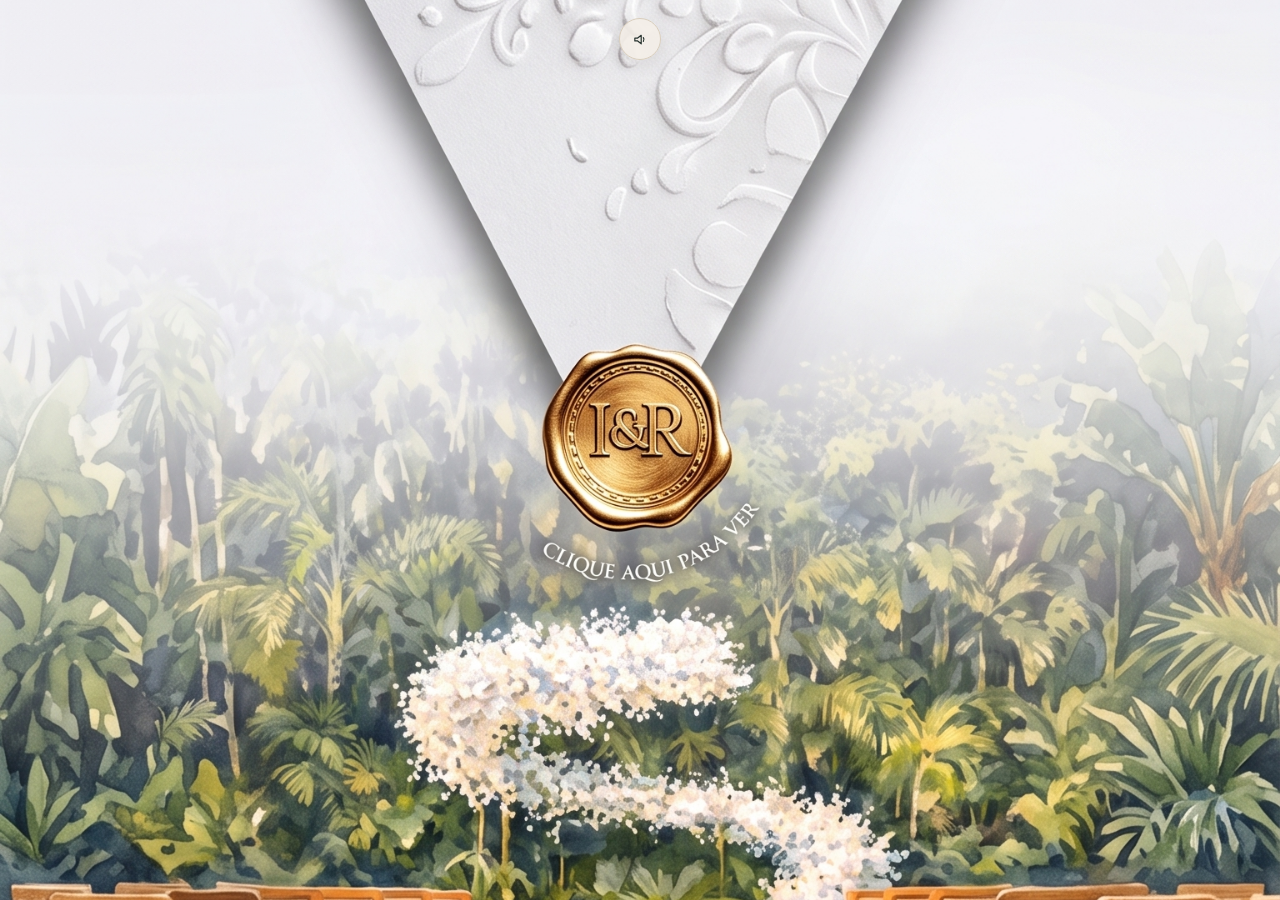
<file: index.html>
<!doctype html>
<html lang="pt-BR">
<head>
  <meta charset="utf-8">
  <meta name="viewport" content="width=device-width, initial-scale=1, viewport-fit=cover">
  <meta name="theme-color" content="#f3eee7">
  <!-- SUBSTITUA a URL, título, descrição e imagem pelos dados da publicação final. -->
  <title>Raqueline &amp; Irnand | Nosso casamento</title>
  <meta name="description" content="Você está convidado para celebrar conosco o início da nossa vida a dois.">
  <link rel="canonical" href="https://christhedragon.github.io/Convite_casamento_irnand/">
  <meta property="og:type" content="website">
  <meta property="og:url" content="https://christhedragon.github.io/Convite_casamento_irnand/">
  <meta property="og:title" content="Raqueline &amp; Irnand | Nosso casamento">
  <meta property="og:description" content="Você está convidado para celebrar conosco o início da nossa vida a dois.">
  <meta property="og:image" content="https://christhedragon.github.io/Convite_casamento_irnand/assets/images/Cover2.jpeg?v=3">
  <meta property="og:image:secure_url" content="https://christhedragon.github.io/Convite_casamento_irnand/assets/images/Cover2.jpeg?v=3">
  <meta property="og:image:type" content="image/jpeg">
  <meta property="og:image:width" content="1200">
  <meta property="og:image:height" content="631">
  <meta property="og:image:alt" content="Capa do convite de casamento de Raqueline e Irnand">
  <meta property="og:locale" content="pt_BR">
  <meta name="twitter:card" content="summary_large_image">
  <meta name="twitter:title" content="Raqueline &amp; Irnand | Nosso casamento">
  <meta name="twitter:description" content="Você está convidado para celebrar conosco o início da nossa vida a dois.">
  <meta name="twitter:image" content="https://christhedragon.github.io/Convite_casamento_irnand/assets/images/Cover2.jpeg?v=3">
  <meta name="twitter:image:alt" content="Capa do convite de casamento de Raqueline e Irnand">
  <link rel="preconnect" href="https://fonts.googleapis.com">
  <link rel="preconnect" href="https://fonts.gstatic.com" crossorigin>
  <link href="https://fonts.googleapis.com/css2?family=Cormorant+Garamond:wght@400;500;600;700&family=Great+Vibes&family=Montserrat:wght@400;500;600&display=swap" rel="stylesheet">
  <link rel="stylesheet" href="https://cdn.jsdelivr.net/npm/swiper@11/swiper-bundle.min.css">
  <link rel="stylesheet" href="css/styles.css">
</head>
<body>
  <main class="invite">
    <section class="cover" id="cover" aria-label="Capa do convite">
      <!-- SUBSTITUA o caminho se o nome do arquivo da capa for alterado. -->
      <img class="cover-image" src="assets/images/Convite.jpeg" alt="Capa do convite de casamento">
      <!-- Botão invisível sobre o selo da imagem; ajuste a posição no CSS se necessário. -->
      <button class="cover-seal-button" id="openSeal" type="button" aria-label="Abrir convite"></button>
    </section>

    <section class="book" id="book" aria-label="Páginas do convite">
      <div class="swiper">
        <div class="swiper-wrapper">
          <article class="swiper-slide">
            <div class="page page-intro" role="button" tabindex="0" aria-label="Avançar para a próxima página">
              <span class="page-number">01 / 05</span>
              <div class="intro-content">
                <blockquote>
                  “Acima de tudo, porém, revistam-se do amor, que é o elo perfeito.”
                  <cite>Colossenses 3:14</cite>
                </blockquote>
                <p>Guiados pelo amor e unidos pela graça de Deus, convidamos você para celebrar conosco o início da nossa vida a dois.</p>
              </div>
              <span class="next-page-indicator" aria-hidden="true">
                <svg viewBox="0 0 24 24" focusable="false">
                  <path d="M5 12h13M13 6l6 6-6 6"></path>
                </svg>
              </span>
            </div>
          </article>

          <article class="swiper-slide">
            <div class="page page-date page-next" role="button" tabindex="0" aria-label="Avançar para a próxima página">
              <span class="page-number">02 / 05</span>
              <div class="date-content">
                <h2 class="date-title">
                  <span>Aguardamos</span>
                  <em>no</em>
                  <span>Dia</span>
                </h2>
                <time datetime="2026-11-21">21 de NOV de 2026</time>
              </div>
              <span class="next-page-indicator" aria-hidden="true">
                <svg viewBox="0 0 24 24" focusable="false">
                  <path d="M5 12h13M13 6l6 6-6 6"></path>
                </svg>
              </span>
            </div>
          </article>

          <article class="swiper-slide">
            <div class="page page-event page-next" role="button" tabindex="0" aria-label="Avançar para a próxima página">
              <span class="page-number">03 / 05</span>
              <div class="event-content">
                <p class="event-date">Data: 21   Novembro   2026</p>
                <p class="event-detail">Horário: Sábado às 17hrs</p>
                <p class="event-detail">Local: Rio São Lourenço Igreja Betel</p>
              </div>
              <span class="next-page-indicator" aria-hidden="true">
                <svg viewBox="0 0 24 24" focusable="false">
                  <path d="M5 12h13M13 6l6 6-6 6"></path>
                </svg>
              </span>
            </div>
          </article>

          <article class="swiper-slide">
            <div class="page page-menu page-next" id="menu" role="button" tabindex="0" aria-label="Abrir opções do convite">
              <span class="page-number">04 / 05</span>
              <div class="menu-panel">
                <nav class="menu-links" aria-label="Informações do casamento">
                  <a href="https://maps.app.goo.gl/FonDdMgVMcRzQwWJ8?g_st=aw" target="_blank" rel="noopener" aria-label="Abrir localização no Google Maps">
                    <svg viewBox="0 0 24 24" aria-hidden="true"><path d="M12 21s7-6.2 7-12a7 7 0 1 0-14 0c0 5.8 7 12 7 12Z"></path><circle cx="12" cy="9" r="2.2"></circle></svg>
                    <span>Local</span>
                  </a>
                  <a href="pages/presentes.html" aria-label="Abrir página de presentes">
                    <svg viewBox="0 0 24 24" aria-hidden="true"><path d="M4 10h16v10H4zM3 7h18v3H3zM12 7v13M12 7H8.5a2.5 2.5 0 1 1 2.5-2.5C11 5.8 12 7 12 7Zm0 0h3.5A2.5 2.5 0 1 0 13 4.5C13 5.8 12 7 12 7Z"></path></svg>
                    <span>Presentes</span>
                  </a>
                  <a href="https://wa.me/5591985142721?text=Ol%C3%A1%20Raqueline%2C%20eu%20confirmo%20minha%20presen%C3%A7a%20no%20seu%20dia%20especial%21" target="_blank" rel="noopener" aria-label="Confirmar presença pelo WhatsApp">
                    <svg viewBox="0 0 24 24" aria-hidden="true"><path d="M20 11.5a8 8 0 0 1-11.8 7L4 20l1.5-4.1A8 8 0 1 1 20 11.5Z"></path><path d="M9 8.5c.2 1.8 1.7 3.7 3.5 4.5l1.2-1 1.8.8c.2.1.3.3.2.5-.3.8-1 1.3-1.8 1.2-3.8-.5-5.9-3.5-6.1-5.5-.1-.8.4-1.5 1.2-1.8.2-.1.4 0 .5.2l.8 1.8-1.3 1.1Z"></path></svg>
                    <span>Confirmar Presença</span>
                  </a>
                  <a href="pages/dress-code.html" aria-label="Abrir página de dress code">
                    <svg viewBox="0 0 24 24" aria-hidden="true"><path d="m8 4 4 3 4-3 4 3-2 6-2-1v8H8v-8l-2 1-2-6 4-3Z"></path></svg>
                    <span>Dress code</span>
                  </a>
                  <a href="pages/manual.html" aria-label="Abrir manual dos convidados">
                    <svg viewBox="0 0 24 24" aria-hidden="true"><path d="M5 4h11a3 3 0 0 1 3 3v13H8a3 3 0 0 1-3-3V4Z"></path><path d="M8 20V7a3 3 0 0 1 3-3M9 9h7M9 13h7"></path></svg>
                    <span>Manual do Convidado</span>
                  </a>
                </nav>
              </div>
            </div>
          </article>

          <article class="swiper-slide">
            <div class="page page-final" aria-label="Mensagem final">
              <span class="page-number">05 / 05</span>
              <h2 class="final-message">Esperamos<br>por Você!</h2>
              <p class="final-credit">
                <span>Convites Personalizados</span>
                <span>Christian Marinho</span>
                <a href="https://wa.me/5591999939627" target="_blank" rel="noopener" aria-label="Falar com Christian Marinho pelo WhatsApp">(91) 999939627</a>
              </p>
              <button class="final-back-button" id="finalBackButton" type="button" aria-label="Voltar para a página anterior">
                <svg viewBox="0 0 24 24" aria-hidden="true">
                  <path d="M19 12H5M11 6l-6 6 6 6"></path>
                </svg>
                <span>voltar</span>
              </button>
            </div>
          </article>

        </div>
        <div class="swiper-pagination"></div>
      </div>
      <p class="hint">deslize para folhear</p>
    </section>

    <button class="sound-toggle" id="soundToggle" type="button" aria-label="Tocar música">
      <svg class="play" viewBox="0 0 24 24" aria-hidden="true">
        <path d="M4 10v4h4l5 4V6l-5 4H4zM16 9.5a4 4 0 0 1 0 5"></path>
      </svg>
      <svg class="pause" viewBox="0 0 24 24" aria-hidden="true">
        <path d="M4 10v4h4l5 4V6l-5 4H4zM17 9l4 6M21 9l-4 6"></path>
      </svg>
    </button>

    <!-- SUBSTITUA o arquivo por uma música local em assets/audio/ -->
    <audio id="music" src="assets/audio/back.mp3" loop preload="auto"></audio>
  </main>

  <script src="https://cdn.jsdelivr.net/npm/swiper@11/swiper-bundle.min.js"></script>
  <script src="js/script.js"></script>
</body>
</html>
</file>
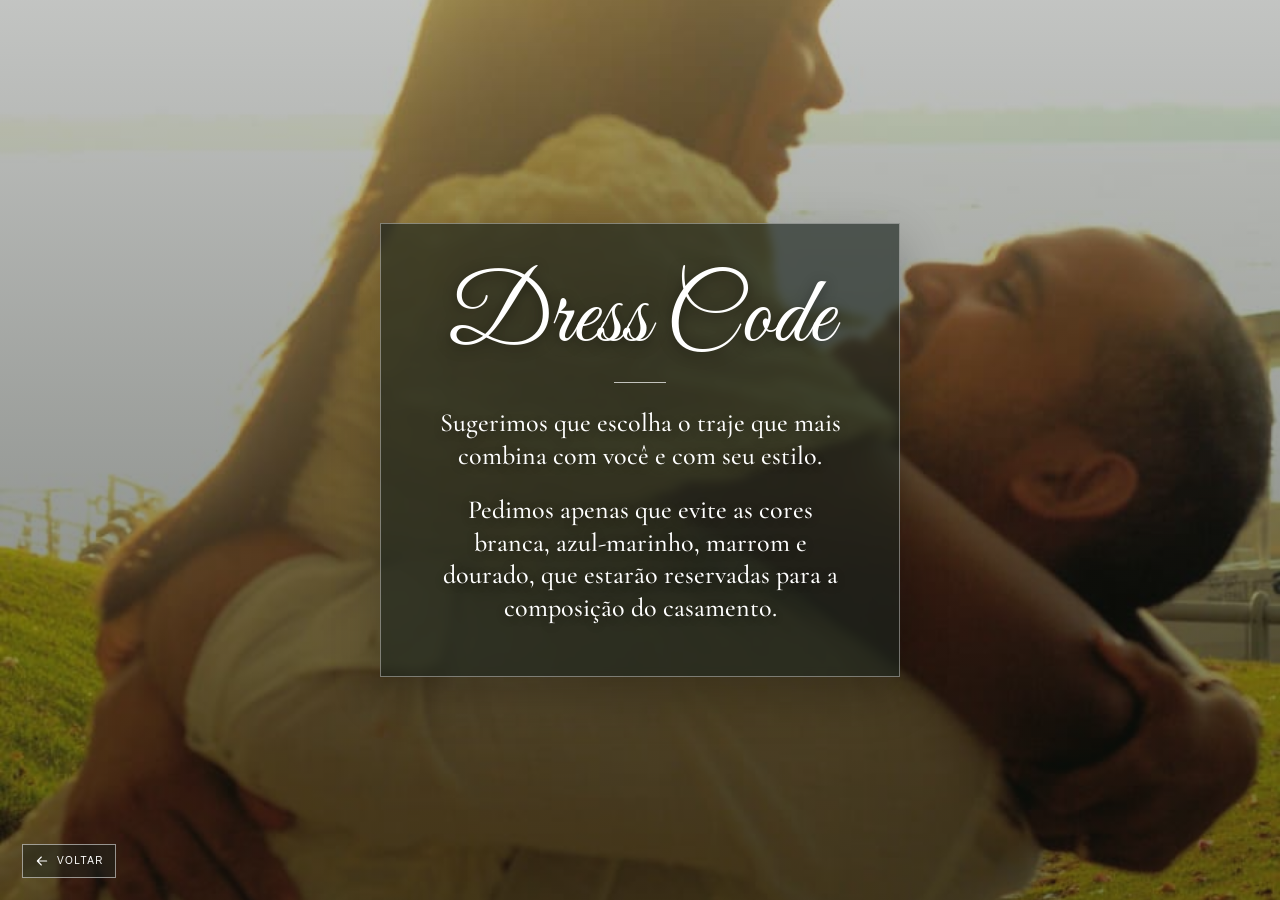
<file: pages/dress-code.html>
<!doctype html>
<html lang="pt-BR">
<head>
  <meta charset="utf-8">
  <meta name="viewport" content="width=device-width, initial-scale=1, viewport-fit=cover">
  <meta name="theme-color" content="#27332f">
  <title>Dress Code | Raqueline &amp; Irnand</title>
  <link rel="preconnect" href="https://fonts.googleapis.com">
  <link rel="preconnect" href="https://fonts.gstatic.com" crossorigin>
  <link href="https://fonts.googleapis.com/css2?family=Cormorant+Garamond:wght@400;500;600;700&family=Great+Vibes&display=swap" rel="stylesheet">
  <link rel="stylesheet" href="../css/styles.css">
</head>
<body>
  <main class="dress-page" id="dressPage" role="link" tabindex="0" aria-label="Voltar para o menu">
    <section class="dress-card" aria-labelledby="dress-title">
      <h1 id="dress-title">Dress Code</h1>
      <div class="dress-rule" aria-hidden="true"></div>
      <div class="dress-copy">
        <p>Sugerimos que escolha o traje que mais combina com você e com seu estilo.</p>
        <p>Pedimos apenas que evite as cores branca, azul-marinho, marrom e dourado, que estarão reservadas para a composição do casamento.</p>
      </div>
    </section>
    <a class="back-to-menu" href="../index.html#menu" aria-label="Voltar para o menu">
      <svg viewBox="0 0 24 24" aria-hidden="true">
        <path d="M19 12H5M11 6l-6 6 6 6"></path>
      </svg>
      <span>voltar</span>
    </a>
  </main>
  <audio id="music" src="../assets/audio/back.mp3" loop preload="auto" autoplay></audio>
  <script>
    const dressPage = document.querySelector("#dressPage");
    const menuLink = document.querySelector(".back-to-menu");
    const music = document.querySelector("#music");

    music.play().catch((error) => {
      console.warn("O navegador bloqueou o autoplay nesta página:", error);
    });

    function returnToMenu(event) {
      event.preventDefault();
      sessionStorage.setItem("playMusicOnReturn", "true");
      dressPage.classList.add("is-leaving");
      window.setTimeout(() => {
        window.location.href = menuLink.href;
      }, 520);
    }

    dressPage.addEventListener("click", returnToMenu);
    dressPage.addEventListener("keydown", (event) => {
      if (event.key === "Enter" || event.key === " ") {
        returnToMenu(event);
      }
    });
  </script>
</body>
</html>
</file>
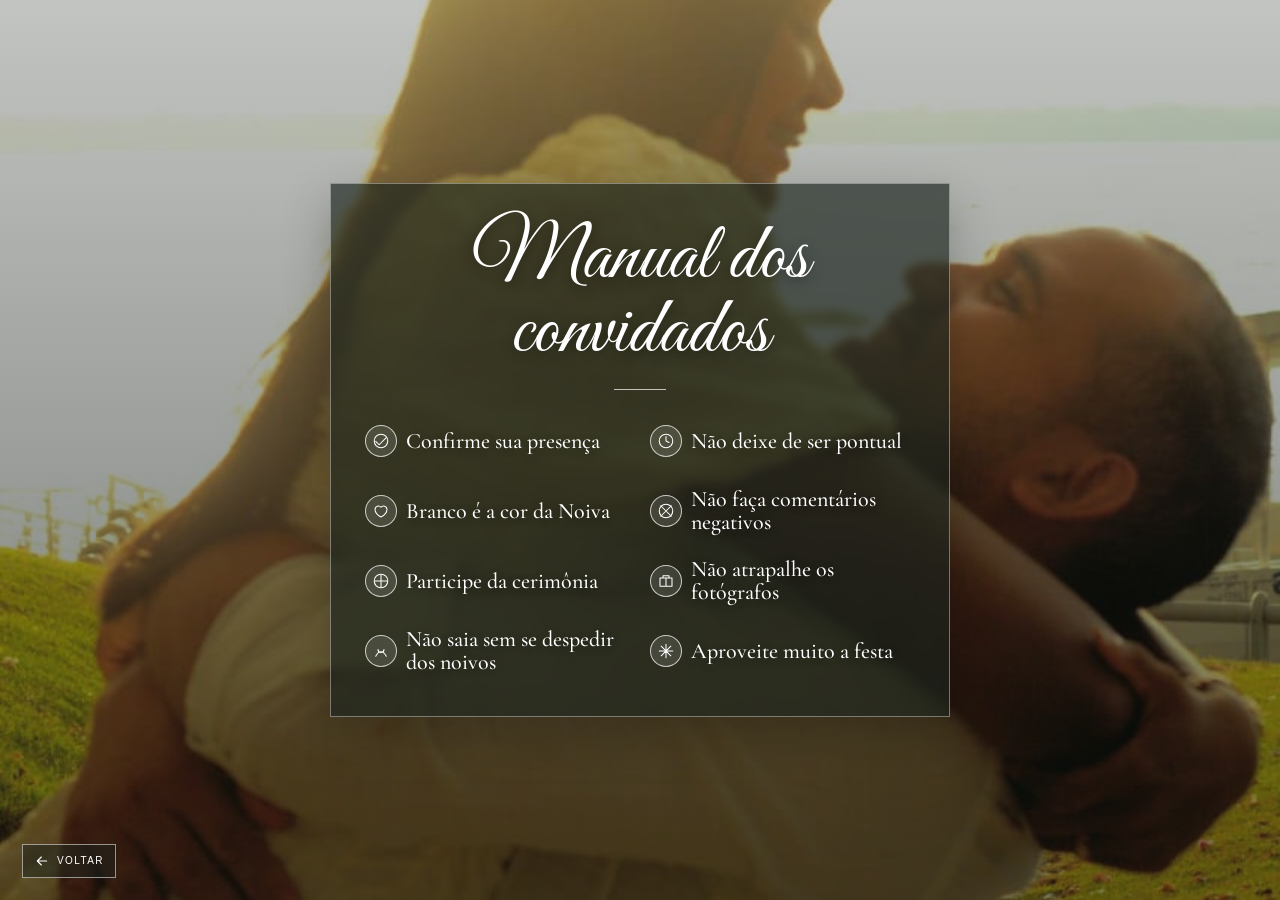
<file: pages/manual.html>
<!doctype html>
<html lang="pt-BR">
<head>
  <meta charset="utf-8">
  <meta name="viewport" content="width=device-width, initial-scale=1, viewport-fit=cover">
  <meta name="theme-color" content="#27332f">
  <title>Manual dos convidados | Raqueline &amp; Irnand</title>
  <link rel="preconnect" href="https://fonts.googleapis.com">
  <link rel="preconnect" href="https://fonts.gstatic.com" crossorigin>
  <link href="https://fonts.googleapis.com/css2?family=Cormorant+Garamond:wght@400;500;600;700&family=Great+Vibes&display=swap" rel="stylesheet">
  <link rel="stylesheet" href="../css/styles.css">
</head>
<body>
  <main class="dress-page manual-page" id="manualPage" role="link" tabindex="0" aria-label="Voltar para o menu">
    <section class="dress-card manual-card" aria-labelledby="manual-title">
      <h1 id="manual-title">Manual dos convidados</h1>
      <div class="dress-rule" aria-hidden="true"></div>
      <div class="manual-list">
        <p><span class="manual-icon" aria-hidden="true"><svg viewBox="0 0 24 24"><path d="M5 12.5 9.5 17 19 7.5"></path><circle cx="12" cy="12" r="9"></circle></svg></span>Confirme sua presença</p>
        <p><span class="manual-icon" aria-hidden="true"><svg viewBox="0 0 24 24"><path d="M12 6v6l4 2"></path><circle cx="12" cy="12" r="9"></circle></svg></span>Não deixe de ser pontual</p>
        <p><span class="manual-icon" aria-hidden="true"><svg viewBox="0 0 24 24"><path d="M12 20S4 15.5 4 9.5A4.5 4.5 0 0 1 12 7a4.5 4.5 0 0 1 8 2.5C20 15.5 12 20 12 20Z"></path></svg></span>Branco é a cor da Noiva</p>
        <p><span class="manual-icon" aria-hidden="true"><svg viewBox="0 0 24 24"><path d="m5 5 14 14M19 5 5 19"></path><circle cx="12" cy="12" r="9"></circle></svg></span>Não faça comentários negativos</p>
        <p><span class="manual-icon" aria-hidden="true"><svg viewBox="0 0 24 24"><path d="M4 12h16M12 4v16"></path><circle cx="12" cy="12" r="9"></circle></svg></span>Participe da cerimônia</p>
        <p><span class="manual-icon" aria-hidden="true"><svg viewBox="0 0 24 24"><path d="M4 8h16v11H4zM8 8V5h8v3M12 8v11"></path></svg></span>Não atrapalhe os fotógrafos</p>
        <p><span class="manual-icon" aria-hidden="true"><svg viewBox="0 0 24 24"><path d="M5 19c2-4 5-6 7-6s5 2 7 6M8 10a4 4 0 1 0 8 0"></path></svg></span>Não saia sem se despedir dos noivos</p>
        <p><span class="manual-icon" aria-hidden="true"><svg viewBox="0 0 24 24"><path d="M12 3v18M3 12h18M5.6 5.6l12.8 12.8M18.4 5.6 5.6 18.4"></path></svg></span>Aproveite muito a festa</p>
      </div>
    </section>
    <a class="back-to-menu" href="../index.html#menu" aria-label="Voltar para o menu">
      <svg viewBox="0 0 24 24" aria-hidden="true"><path d="M19 12H5M11 6l-6 6 6 6"></path></svg>
      <span>voltar</span>
    </a>
  </main>
  <audio id="music" src="../assets/audio/back.mp3" loop preload="auto" autoplay></audio>
  <script>
    const manualPage = document.querySelector("#manualPage");
    const menuLink = document.querySelector(".back-to-menu");
    const music = document.querySelector("#music");

    music.play().catch((error) => {
      console.warn("O navegador bloqueou o autoplay nesta página:", error);
    });

    function returnToMenu(event) {
      event.preventDefault();
      sessionStorage.setItem("playMusicOnReturn", "true");
      manualPage.classList.add("is-leaving");
      window.setTimeout(() => {
        window.location.href = menuLink.href;
      }, 520);
    }

    manualPage.addEventListener("click", returnToMenu);
    manualPage.addEventListener("keydown", (event) => {
      if (event.key === "Enter" || event.key === " ") {
        returnToMenu(event);
      }
    });
  </script>
</body>
</html>
</file>
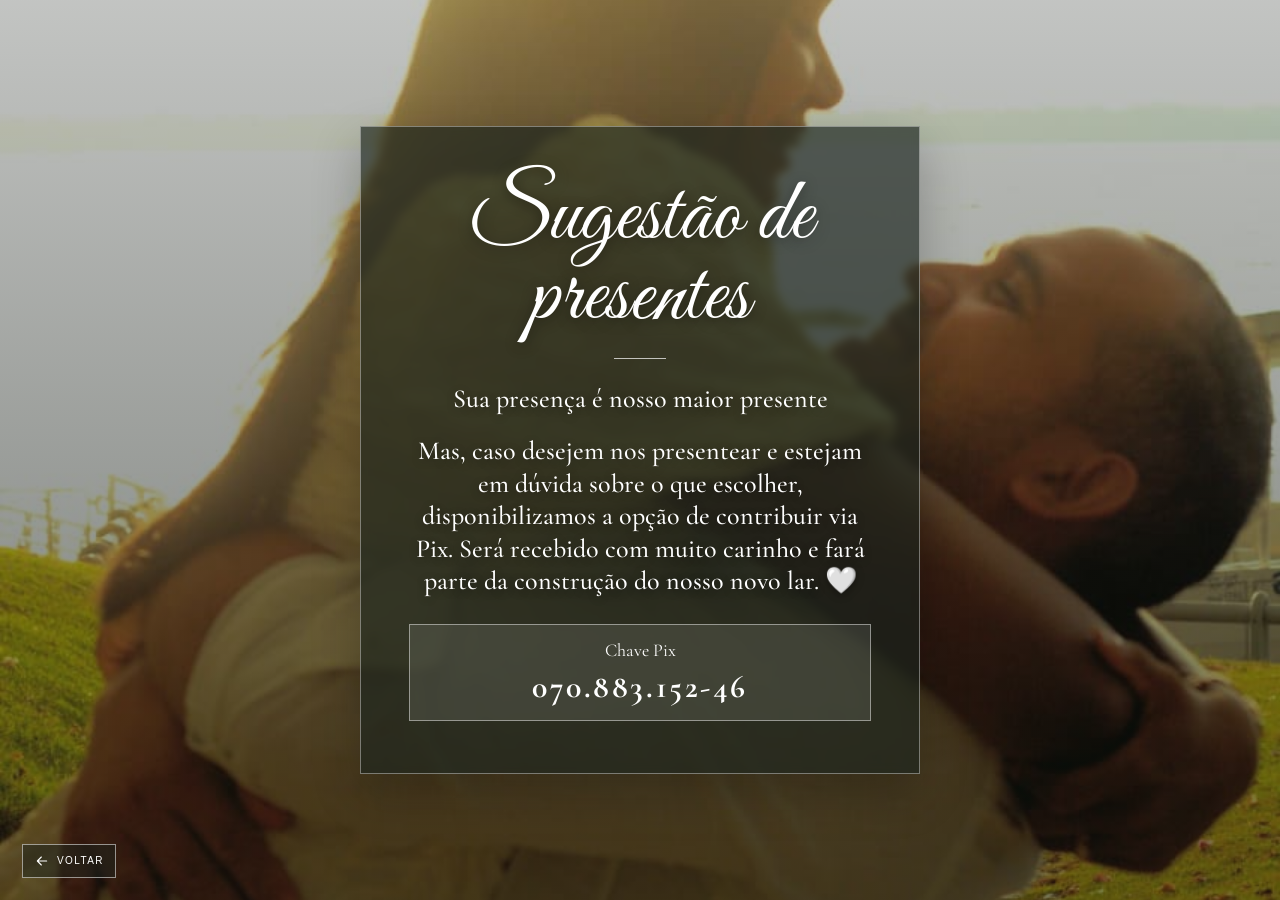
<file: pages/presentes.html>
<!doctype html>
<html lang="pt-BR">
<head>
  <meta charset="utf-8">
  <meta name="viewport" content="width=device-width, initial-scale=1, viewport-fit=cover">
  <meta name="theme-color" content="#27332f">
  <title>Sugestão de presentes | Raqueline &amp; Irnand</title>
  <link rel="preconnect" href="https://fonts.googleapis.com">
  <link rel="preconnect" href="https://fonts.gstatic.com" crossorigin>
  <link href="https://fonts.googleapis.com/css2?family=Cormorant+Garamond:wght@400;500;600;700&family=Great+Vibes&display=swap" rel="stylesheet">
  <link rel="stylesheet" href="../css/styles.css">
</head>
<body>
  <main class="dress-page gifts-page" id="giftsPage" role="link" tabindex="0" aria-label="Voltar para o menu">
    <section class="dress-card gifts-card" aria-labelledby="gifts-title">
      <h1 id="gifts-title">Sugestão de presentes</h1>
      <div class="dress-rule" aria-hidden="true"></div>
      <div class="dress-copy gifts-copy">
        <p>Sua presença é nosso maior presente</p>
        <p>Mas, caso desejem nos presentear e estejam em dúvida sobre o que escolher, disponibilizamos a opção de contribuir via Pix. Será recebido com muito carinho e fará parte da construção do nosso novo lar. 🤍</p>
      </div>
      <div class="pix-key">
        <span>Chave Pix</span>
        <strong>070.883.152-46</strong>
      </div>
    </section>
    <a class="back-to-menu" href="../index.html#menu" aria-label="Voltar para o menu">
      <svg viewBox="0 0 24 24" aria-hidden="true"><path d="M19 12H5M11 6l-6 6 6 6"></path></svg>
      <span>voltar</span>
    </a>
  </main>
  <audio id="music" src="../assets/audio/back.mp3" loop preload="auto" autoplay></audio>
  <script>
    const giftsPage = document.querySelector("#giftsPage");
    const menuLink = document.querySelector(".back-to-menu");
    const music = document.querySelector("#music");

    music.play().catch((error) => {
      console.warn("O navegador bloqueou o autoplay nesta página:", error);
    });

    function returnToMenu(event) {
      event.preventDefault();
      sessionStorage.setItem("playMusicOnReturn", "true");
      giftsPage.classList.add("is-leaving");
      window.setTimeout(() => {
        window.location.href = menuLink.href;
      }, 520);
    }

    giftsPage.addEventListener("click", returnToMenu);
    giftsPage.addEventListener("keydown", (event) => {
      if (event.key === "Enter" || event.key === " ") {
        returnToMenu(event);
      }
    });
  </script>
</body>
</html>
</file>
<file: css/styles.css>
:root {
  --paper: #f3eee7;
  --ink: #27332f;
  --muted: #fff;
  --gold: #b99966;
  --line: #d8cdbc;
  --intro-text: #fffefa;
  --intro-body-text: #ffffff;
  --intro-panel: rgb(30 34 28 / 58%);
  --intro-quote-size: clamp(25px, 7vw, 40px);
  --intro-body-size: clamp(12px, 3.5vw, 16px);
  --date-text: #fffaf1;
  --date-overlay: rgb(41 21 11 / 24%);
  --date-title-size: clamp(56px, 16vw, 108px);
  --date-script-size: clamp(32px, 10vw, 62px);
  --date-value-size: clamp(15px, 4.2vw, 23px);
  --event-text: #fff;
  --event-overlay: rgb(19 27 18 / 42%);
  --event-text-size: 60px;
  --event-detail-size: clamp(30px, 5vw, 26px);
  --menu-text: #fffaf2;
  --menu-panel: rgb(28 24 18 / 64%);
  --menu-icon-size: 52px;
  --final-text: #fffaf2;
  --final-overlay: rgb(23 15 9 / 26%);
  --final-message-size: clamp(58px, 16vw, 110px);
}

* {
  box-sizing: border-box;
}

html,
body {
  width: 100%;
  height: 100%;
  margin: 0;
  overflow: hidden;
  background: var(--paper);
  color: var(--ink);
}

body {
  font-family: Montserrat, Arial, sans-serif;
}

.invite {
  position: relative;
  height: 100dvh;
  min-height: 100svh;
  overflow: hidden;
}

.cover {
  position: absolute;
  inset: 0;
  z-index: 10;
  display: grid;
  place-items: center;
  overflow: hidden;
  background: var(--paper);
  transition: opacity 0.9s ease, visibility 0.9s ease;
}

.cover.is-open {
  visibility: hidden;
  opacity: 0;
  pointer-events: none;
}

.cover-image {
  position: absolute;
  inset: 0;
  width: 100%;
  height: 100%;
  object-fit: cover;
  object-position: center;
}

.cover-seal-button {
  position: absolute;
  z-index: 1;
  top: 50%;
  left: 50%;
  width: clamp(72px, 24vw, 112px);
  height: clamp(72px, 24vw, 112px);
  padding: 0;
  border: 0;
  border-radius: 50%;
  background: transparent;
  cursor: pointer;
  transform: translate(-50%, -50%);
}

.eyebrow,
.tap {
  color: var(--muted);
  font-size: 10px;
  letter-spacing: 0.28em;
  text-transform: uppercase;
}

.book {
  height: 100%;
  opacity: 0;
  transform: scale(0.98);
  transition: opacity 1s 0.35s ease, transform 1s 0.35s ease;
}

.book.is-ready {
  opacity: 1;
  transform: scale(1);
}

.swiper,
.swiper-slide {
  width: 100%;
  height: 100%;
}

.swiper-slide {
  overflow: hidden;
  background: var(--paper);
}

.page {
  position: relative;
  display: flex;
  height: 100%;
  flex-direction: column;
  align-items: center;
  justify-content: center;
  padding: clamp(26px, 7vw, 60px);
  text-align: center;
}

.page-intro {
  isolation: isolate;
  padding: clamp(24px, 7vw, 48px);
  color: var(--intro-text);
  background:
    linear-gradient(180deg, rgb(17 25 18 / 8%) 0%, rgb(17 25 18 / 18%) 42%, rgb(17 25 18 / 72%) 100%),
    url("../assets/images/casal8.jpeg") center center / cover no-repeat;
}

.page-intro::before {
  border-color: rgb(255 250 242 / 48%);
}

.page-intro .page-number {
  color: var(--intro-text);
}

.intro-content {
  position: relative;
  z-index: 1;
  width: min(100%, 420px);
  margin-top: auto;
  margin-bottom: clamp(18px, 8vh, 72px);
  padding: clamp(22px, 6vw, 34px) clamp(20px, 6vw, 38px);
  border: 1px solid rgb(255 250 242 / 30%);
  background: var(--intro-panel);
  box-shadow: 0 14px 40px rgb(0 0 0 / 16%);
  backdrop-filter: blur(3px);
}

.intro-content blockquote {
  margin: 0;
  font: 500 var(--intro-quote-size) / 1.05 "Cormorant Garamond", serif;
}

.intro-content cite {
  display: block;
  margin-top: 12px;
  font: 500 10px / 1.4 Montserrat, sans-serif;
  letter-spacing: 0.18em;
  text-transform: uppercase;
}

.page-intro .intro-content p {
  margin: 20px auto 0;
  color: var(--intro-body-text);
  font-size: var(--intro-body-size);
  line-height: 1.7;
  text-shadow: 0 1px 3px rgb(0 0 0 / 35%);
}

.page-intro,
.page-next {
  cursor: pointer;
}

.page-final .next-page-indicator {
  opacity: 0.45;
}

.page-menu {
  isolation: isolate;
  color: var(--menu-text);
  background:
    linear-gradient(180deg, rgb(29 24 18 / 16%), rgb(29 24 18 / 52%)),
    url("../assets/images/casal4.jpeg") center center / cover no-repeat;
}

.page-menu::before {
  border-color: rgb(255 250 242 / 48%);
}

.page-menu .page-number {
  color: var(--menu-text);
}

.page-final {
  isolation: isolate;
  color: var(--final-text);
  background:
    linear-gradient(180deg, var(--final-overlay), rgb(22 13 7 / 42%)),
    url("../assets/images/casal5.jpeg");
  background-position: center top;
  background-size: 100% calc(100% / 3);
  background-repeat: repeat-y;
}

.page-final::before {
  border-color: rgb(255 250 242 / 48%);
}

.page-final .page-number {
  color: var(--final-text);
}

.final-back-button {
  position: absolute;
  bottom: max(22px, env(safe-area-inset-bottom));
  left: max(22px, env(safe-area-inset-left));
  z-index: 2;
  display: inline-flex;
  align-items: center;
  gap: 8px;
  min-height: 40px;
  padding: 8px 13px;
  border: 1px solid rgb(255 250 242 / 42%);
  border-radius: 999px;
  color: var(--final-text);
  background: rgb(27 20 15 / 42%);
  font: 500 11px/1 Montserrat, sans-serif;
  letter-spacing: 0.12em;
  text-transform: uppercase;
  cursor: pointer;
  transition: background 0.2s, transform 0.2s;
}

.final-back-button:hover,
.final-back-button:active {
  background: rgb(27 20 15 / 72%);
  transform: translateX(-3px);
}

.final-back-button svg {
  width: 16px;
  height: 16px;
  fill: none;
  stroke: currentColor;
  stroke-linecap: round;
  stroke-linejoin: round;
  stroke-width: 1.7;
}

.final-message {
  position: relative;
  z-index: 1;
  margin: 0;
  color: var(--final-text);
  font: 400 var(--final-message-size) / 1.1 "Great Vibes", cursive;
  letter-spacing: 0;
  text-align: center;
  text-shadow: 0 3px 16px rgb(0 0 0 / 55%);
}

.final-credit {
  position: absolute;
  bottom: max(76px, calc(env(safe-area-inset-bottom) + 68px));
  z-index: 1;
  display: flex;
  flex-direction: column;
  margin: 0;
  color: var(--final-text);
  font: 500 10px / 1.6 Montserrat, sans-serif;
  letter-spacing: 0.16em;
  opacity: 0.62;
  text-align: center;
  text-transform: none;
}

.final-credit a {
  color: inherit;
  text-decoration: none;
}

.final-credit a:hover,
.final-credit a:focus-visible {
  text-decoration: underline;
  text-underline-offset: 3px;
}

.dress-page {
  position: relative;
  display: grid;
  width: 100%;
  height: 100dvh;
  min-height: 100svh;
  overflow: hidden;
  place-items: center;
  padding: clamp(18px, 5vw, 42px);
  background:
    linear-gradient(180deg, rgb(17 24 16 / 25%), rgb(17 24 16 / 58%)),
    url("../assets/images/casal4.jpeg") center / cover no-repeat;
  cursor: pointer;
  transition: opacity 0.52s ease, transform 0.52s ease;
}

.dress-page.is-leaving {
  opacity: 0;
  transform: perspective(1000px) rotateY(-12deg) translateX(-8%);
}

.dress-card {
  width: min(100%, 520px);
  padding: clamp(28px, 8vw, 52px) clamp(22px, 7vw, 48px);
  border: 1px solid rgb(255 255 255 / 38%);
  color: #ffffff;
  background: rgb(27 35 29 / 66%);
  box-shadow: 0 18px 45px rgb(0 0 0 / 24%);
  text-align: center;
  backdrop-filter: blur(4px);
}

.dress-card h1 {
  margin: 0;
  color: #ffffff;
  font: 400 clamp(58px, 16vw, 96px) / 0.9 "Great Vibes", cursive;
  text-shadow: 0 3px 14px rgb(0 0 0 / 42%);
}

.dress-rule {
  width: 52px;
  height: 1px;
  margin: 20px auto 24px;
  background: rgb(255 255 255 / 70%);
}

.dress-copy {
  color: #ffffff;
  font: 500 clamp(18px, 5vw, 26px) / 1.25 "Cormorant Garamond", serif;
  text-shadow: 0 2px 8px rgb(0 0 0 / 38%);
}

.dress-copy p {
  margin: 0;
}

.dress-copy p + p {
  margin-top: 22px;
}

.manual-card {
  width: min(100%, 620px);
  padding: clamp(22px, 6vw, 38px) clamp(16px, 5vw, 34px);
}

.manual-card h1 {
  font-size: clamp(48px, 13vw, 82px);
}

.manual-list {
  display: grid;
  grid-template-columns: repeat(2, minmax(0, 1fr));
  gap: 16px 20px;
  color: #ffffff;
  font: 500 clamp(16px, 4vw, 22px) / 1.05 "Cormorant Garamond", serif;
  text-align: left;
  text-shadow: 0 2px 8px rgb(0 0 0 / 38%);
}

.manual-list p {
  display: flex;
  min-height: 54px;
  align-items: center;
  gap: 9px;
  margin: 0;
}

.manual-icon {
  display: grid;
  flex: 0 0 32px;
  width: 32px;
  height: 32px;
  border: 1px solid rgb(255 255 255 / 72%);
  border-radius: 50%;
  place-items: center;
  color: #ffffff;
  background: rgb(255 255 255 / 12%);
}

.manual-icon svg {
  width: 18px;
  height: 18px;
  fill: none;
  stroke: currentColor;
  stroke-linecap: round;
  stroke-linejoin: round;
  stroke-width: 1.4;
}

.gifts-card {
  width: min(100%, 560px);
}

.gifts-card h1 {
  font-size: clamp(50px, 14vw, 88px);
}

.gifts-copy p + p {
  margin-top: 20px;
}

.pix-key {
  display: flex;
  flex-direction: column;
  gap: 6px;
  margin-top: 26px;
  padding: 14px 18px;
  border: 1px solid rgb(255 255 255 / 45%);
  color: #ffffff;
  background: rgb(255 255 255 / 10%);
  font-family: "Cormorant Garamond", serif;
}

.pix-key span {
  font-size: 18px;
}

.pix-key strong {
  font-size: clamp(22px, 6vw, 32px);
  letter-spacing: 0.08em;
}

.back-to-menu {
  position: absolute;
  bottom: max(22px, env(safe-area-inset-bottom));
  left: max(22px, env(safe-area-inset-left));
  z-index: 2;
  display: inline-flex;
  align-items: center;
  gap: 7px;
  padding: 8px 11px;
  border: 1px solid rgb(255 255 255 / 52%);
  color: #ffffff;
  background: rgb(27 35 29 / 50%);
  font: 500 10px / 1 Montserrat, sans-serif;
  letter-spacing: 0.14em;
  text-decoration: none;
  text-transform: uppercase;
  transition: background 0.2s, transform 0.2s;
}

.back-to-menu:hover,
.back-to-menu:active {
  background: rgb(27 35 29 / 78%);
  transform: translateX(-3px);
}

.back-to-menu svg {
  width: 16px;
  height: 16px;
  fill: none;
  stroke: currentColor;
  stroke-linecap: round;
  stroke-linejoin: round;
  stroke-width: 1.6;
}

.menu-panel {
  position: relative;
  z-index: 1;
  width: min(86vw, 390px);
  height: 200px;
  margin-top: auto;
  margin-bottom: clamp(12px, 5vh, 42px);
  padding: clamp(22px, 6vw, 34px);
  border: 1px solid rgb(255 250 242 / 40%);
  background: var(--menu-panel);
  box-shadow: 0 16px 40px rgb(0 0 0 / 24%);
  backdrop-filter: blur(3px);
}

.menu-links {
  display: grid;
  height: 100%;
  grid-template-columns: repeat(6, 1fr);
  grid-template-rows: repeat(2, 1fr);
  align-items: center;
  justify-items: center;
  gap: clamp(8px, 2vw, 18px);
}

.menu-links a:nth-child(1) {
  grid-column: 1 / 3;
}

.menu-links a:nth-child(2) {
  grid-column: 3 / 5;
}

.menu-links a:nth-child(3) {
  grid-column: 5 / 7;
}

.menu-links a:nth-child(4) {
  grid-column: 2 / 4;
}

.menu-links a:nth-child(5) {
  grid-column: 4 / 6;
}

.menu-links a {
  display: flex;
  min-width: 0;
  flex-direction: column;
  align-items: center;
  gap: 8px;
  color: var(--menu-text);
  font: 500 9px / 1.1 Montserrat, sans-serif;
  letter-spacing: 0.04em;
  text-decoration: none;
  text-transform: uppercase;
}

.menu-links a svg {
  width: var(--menu-icon-size);
  height: var(--menu-icon-size);
  padding: 13px;
  border: 1px solid rgb(255 250 242 / 70%);
  border-radius: 50%;
  fill: none;
  stroke: currentColor;
  stroke-linecap: round;
  stroke-linejoin: round;
  stroke-width: 1.4;
  background: rgb(255 250 242 / 12%);
  transition: background 0.2s, transform 0.2s;
}

.menu-links a:active svg,
.menu-links a:hover svg {
  background: rgb(255 250 242 / 28%);
  transform: translateY(-3px);
}

.page-event {
  isolation: isolate;
  color: var(--event-text);
  background:
    linear-gradient(180deg, var(--event-overlay), rgb(12 18 12 / 52%)),
    url("../assets/images/casal3.jpeg") center center / cover no-repeat;
}

.page-event::before {
  border-color: rgb(255 250 242 / 48%);
}

.page-event .page-number {
  color: var(--event-text);
}

.event-content {
  position: relative;
  z-index: 1;
  width: min(90%, 440px);
  color: var(--event-text);
  text-align: center;
  text-shadow: 0 2px 12px rgb(0 0 0 / 45%);
}

.event-content p {
  margin: 22px 0;
  color: #ffffff;
}

.event-date {
  font: 400 var(--event-text-size) / 1.2 "Great Vibes", cursive;
}

.event-detail {
  font: 500 var(--event-detail-size) / 1.3 "Cormorant Garamond", serif;
}

.page-date {
  isolation: isolate;
  color: var(--date-text);
  background:
    linear-gradient(180deg, var(--date-overlay), rgb(27 13 7 / 42%)),
    url("../assets/images/casal2.jpeg") center center / cover no-repeat;
}

.page-date::before {
  border-color: rgb(255 250 241 / 48%);
}

.page-date .page-number {
  color: var(--date-text);
}

.date-content {
  position: relative;
  z-index: 1;
  display: flex;
  max-width: 92%;
  flex-direction: column;
  align-items: center;
  text-shadow: 0 2px 12px rgb(0 0 0 / 42%);
}

.date-title {
  display: flex;
  flex-direction: column;
  align-items: center;
  margin: 0;
  color: var(--date-text);
  font: 500 var(--date-title-size) / 0.78 "Cormorant Garamond", serif;
  letter-spacing: -0.035em;
}

.date-title em {
  margin: 0.16em 0 0.08em;
  font: 400 var(--date-script-size) / 0.5 "Great Vibes", cursive;
  letter-spacing: 0;
}

.date-content time {
  display: block;
  margin-top: clamp(30px, 7vw, 48px);
  color: var(--date-text);
  font: 500 var(--date-value-size) / 1.2 Montserrat, sans-serif;
  letter-spacing: 0.16em;
  text-transform: uppercase;
}

.next-page-indicator {
  position: absolute;
  bottom: max(24px, env(safe-area-inset-bottom));
  right: max(24px, env(safe-area-inset-right));
  z-index: 2;
  display: grid;
  width: 34px;
  height: 34px;
  border: 1px solid rgb(255 254 250 / 65%);
  border-radius: 50%;
  place-items: center;
  color: var(--intro-text);
  background: rgb(22 27 22 / 32%);
  box-shadow: 0 4px 14px rgb(0 0 0 / 16%);
  animation: next-page-pulse 2.2s ease-in-out infinite;
}

.next-page-indicator svg {
  width: 16px;
  height: 16px;
  fill: none;
  stroke: currentColor;
  stroke-linecap: round;
  stroke-linejoin: round;
  stroke-width: 1.5;
}

.page::before {
  position: absolute;
  inset: 18px;
  border: 1px solid var(--line);
  content: "";
  pointer-events: none;
}

.page-number {
  position: absolute;
  top: 34px;
  left: 50%;
  color: var(--gold);
  font-size: 9px;
  letter-spacing: 0.22em;
  transform: translateX(-50%);
}

.page h2 {
  margin: 20px 0 12px;
  font: 500 clamp(39px, 13vw, 68px) / 0.88 "Cormorant Garamond", serif;
  letter-spacing: 0.02em;
}

.page p {
  max-width: 310px;
  margin: 6px auto;
  /* color: var(--muted);
  font-size: 12px;
  line-height: 1.8; */
}

.rule {
  width: 44px;
  height: 1px;
  margin: 10px auto 12px;
  background: var(--gold);
}

.photo-frame {
  position: relative;
  margin-bottom: 8px;
}

.photo-frame::after {
  position: absolute;
  inset: -8px;
  border: 1px solid var(--gold);
  content: "";
  pointer-events: none;
}

.hero-photo {
  display: block;
  width: min(76vw, 330px);
  height: min(48vh, 390px);
  object-fit: cover;
  filter: saturate(0.78);
  box-shadow: 12px 14px 0 #e4d8c8;
}

.date {
  color: var(--ink);
  font: 600 20px "Cormorant Garamond", serif;
  letter-spacing: 0.12em;
}

.details {
  display: grid;
  width: min(88vw, 340px);
  grid-template-columns: 1fr 1fr;
  gap: 18px;
  margin: 16px auto;
}

.detail {
  padding-top: 9px;
  border-top: 1px solid var(--line);
}

.detail strong {
  display: block;
  margin-bottom: 5px;
  color: var(--gold);
  font-size: 10px;
  letter-spacing: 0.16em;
  text-transform: uppercase;
}

.detail span {
  font: 500 18px "Cormorant Garamond", serif;
}

.quote {
  max-width: 290px;
  font: italic 22px / 1.15 "Cormorant Garamond", serif;
}

.script {
  font: 500 31px "Cormorant Garamond", serif;
}

.rsvp {
  display: inline-flex;
  min-height: 46px;
  align-items: center;
  justify-content: center;
  margin-top: 16px;
  padding: 0 24px;
  border: 1px solid var(--ink);
  color: var(--ink);
  font-size: 10px;
  letter-spacing: 0.16em;
  text-decoration: none;
  text-transform: uppercase;
  transition: background 0.2s, color 0.2s;
}

.rsvp:active,
.rsvp:hover {
  color: var(--paper);
  background: var(--ink);
}

.footer-signature {
  margin-top: 28px !important;
}

.hint {
  position: absolute;
  bottom: 34px;
  left: 50%;
  z-index: 3;
  margin: 0;
  color: #8d928a;
  font-size: 9px;
  letter-spacing: 0.16em;
  text-transform: uppercase;
  white-space: nowrap;
  transform: translateX(-50%);
  animation: fade-hint 3s ease 2s forwards;
}

.sound-toggle {
  position: fixed;
  top: max(18px, env(safe-area-inset-top));
  left: 50%;
  z-index: 20;
  display: grid;
  width: 42px;
  height: 42px;
  border: 1px solid var(--line);
  border-radius: 50%;
  place-items: center;
  color: var(--ink);
  background: #f3eee7e8;
  box-shadow: 0 4px 16px #5b514020;
  cursor: pointer;
  transform: translateX(-50%);
}

.sound-toggle svg {
  width: 17px;
  height: 17px;
  fill: none;
  stroke: currentColor;
  stroke-linecap: round;
  stroke-linejoin: round;
  stroke-width: 1.7;
}

.sound-toggle .pause,
.sound-toggle.is-playing .play {
  display: none;
}

.sound-toggle.is-playing .pause {
  display: block;
}

.swiper-pagination {
  bottom: 18px !important;
}

.swiper-pagination-bullet {
  background: var(--gold);
  opacity: 0.35;
}

.swiper-pagination-bullet-active {
  opacity: 1;
}

@keyframes fade-hint {
  to {
    opacity: 0;
  }
}

@keyframes next-page-pulse {
  50% {
    transform: translateX(4px);
  }
}

@media (min-width: 700px) {
  .page {
    padding: 50px;
  }

  .hero-photo {
    height: min(55vh, 450px);
  }
}

@media (prefers-reduced-motion: reduce) {
  *,
  *::before,
  *::after {
    animation-duration: 0.01ms !important;
    transition-duration: 0.01ms !important;
  }
}
</file>
